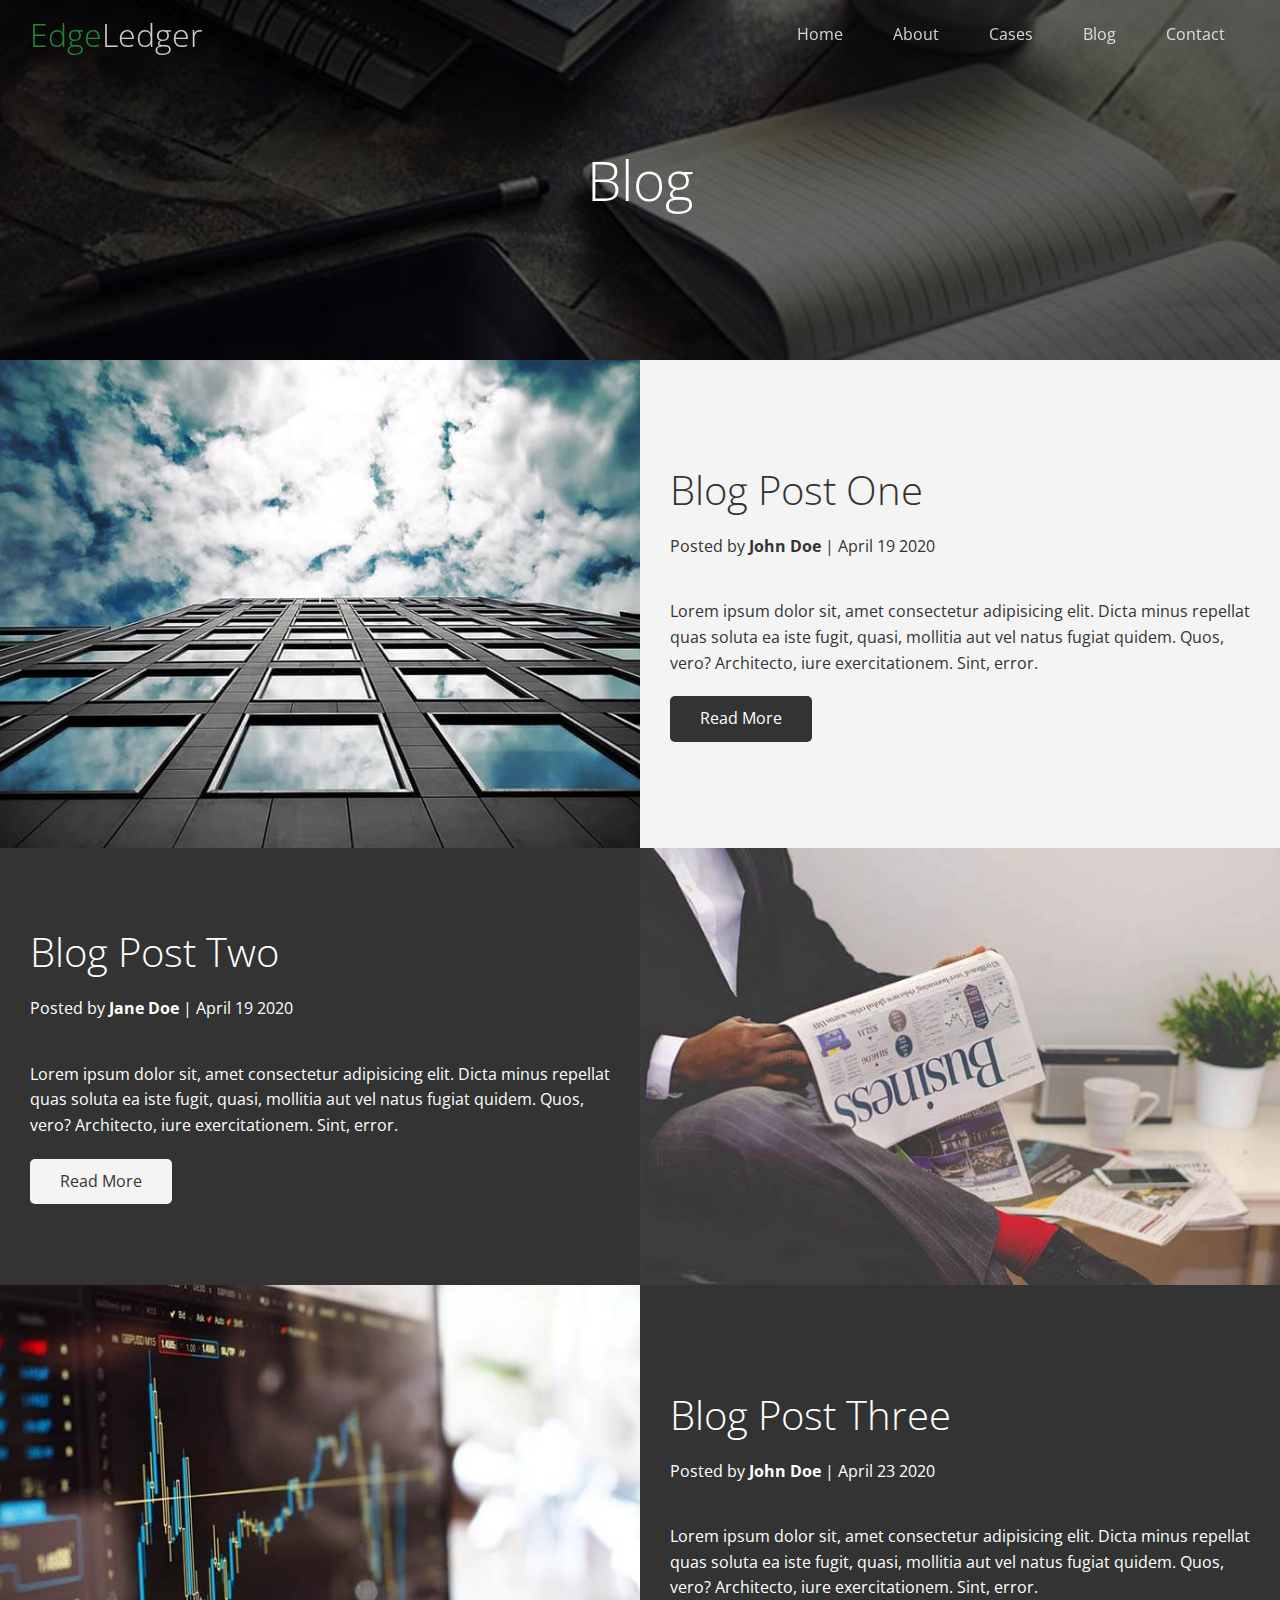
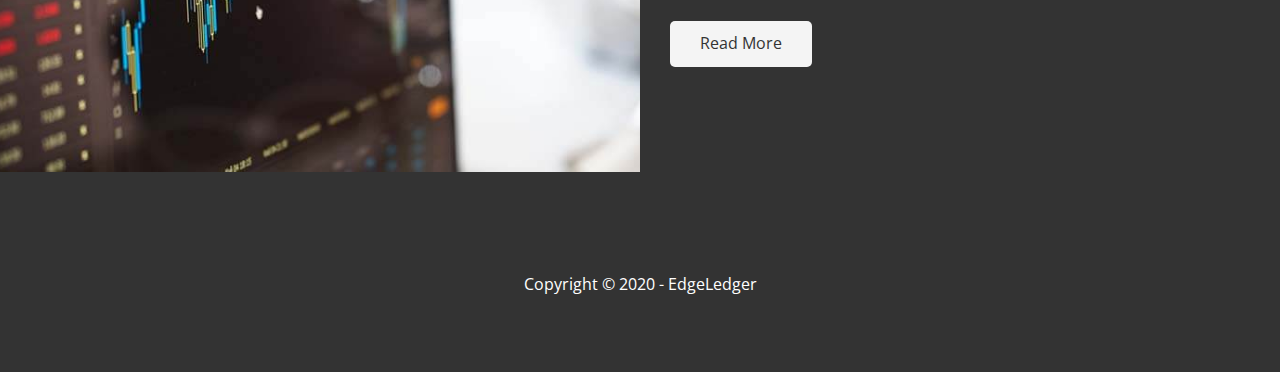
<file: blog.html>
<!DOCTYPE html>
<html lang="en">

<head>
  <meta charset="UTF-8">
  <meta name="viewport" content="width=device-width, initial-scale=1.0">
  <!-- Font Awesome -->
  <link rel="stylesheet" href="https://cdnjs.cloudflare.com/ajax/libs/font-awesome/5.15.1/css/all.min.css"
    integrity="sha512-+4zCK9k+qNFUR5X+cKL9EIR+ZOhtIloNl9GIKS57V1MyNsYpYcUrUeQc9vNfzsWfV28IaLL3i96P9sdNyeRssA=="
    crossorigin="anonymous" />
  <!-- CSS Styling -->
  <link rel="stylesheet" href="css/utilities.css">
  <link rel="stylesheet" href="css/style.css">
  <title>Read Our Blog</title>
</head>

<body id="home">
  <header class="hero blog">
    <div class="navbar top" id="navbar">
      <h1 class="logo">
        <span class="text-primary"><i class="fas fa-book-open"></i> Edge</span>Ledger
      </h1>
      <nav>
        <ul>
          <li><a href="index.html">Home</a></li>
          <li><a href="index.html#about">About</a></li>
          <li><a href="index.html#cases">Cases</a></li>
          <li><a href="index.html#blog">Blog</a></li>
          <li><a href="index.html#contact">Contact</a></li>
        </ul>
      </nav>
    </div>
    <div class="content">
      <h1>Blog</h1>
     

    </div>
  </header>

  <main>
    <article class=" flex-columns">
      <div class="row">

        <div class="column">
          <div class="column-1">
            <img src="image_resources/blog/blog1.jpg" alt="People">
          </div>
        </div>
        <div class="column">
          <div class="column-2 bg-light">
          
            <h2>Blog Post One</h2>
            <p class="meta">
              <i class="fas fa-user"></i> Posted by <strong>John Doe</strong> | April 19 2020
            </p>
            <p>Lorem ipsum dolor sit, amet consectetur adipisicing elit. Dicta minus repellat quas soluta ea  iste fugit, quasi, mollitia aut vel natus fugiat quidem. Quos, vero? Architecto, iure exercitationem. Sint, error.</p>
            <a href="post.html" class="btn btn-dark">
              <i class="fas fa-chevron"></i>
              Read More
            </a>
          </div>
        </div>
      </div>
    </article>

    <article class=" flex-columns flex-reverse">
      <div class="row">

        <div class="column">
          <div class="column-1">
            <img src="image_resources/blog/blog2.jpg" alt="People">
          </div>
        </div>
        <div class="column">
          <div class="column-2 bg-dark">
          
            <h2>Blog Post Two</h2>
            <p class="meta">
              <i class="fas fa-user"></i> Posted by <strong>Jane Doe</strong> | April 19 2020
            </p>
            <p>Lorem ipsum dolor sit, amet consectetur adipisicing elit. Dicta minus repellat quas soluta ea  iste fugit, quasi, mollitia aut vel natus fugiat quidem. Quos, vero? Architecto, iure exercitationem. Sint, error.</p>
            <a href="post.html" class="btn btn-light">
              <i class="fas fa-chevron"></i>
              Read More
            </a>
          </div>
        </div>
      </div>
    </article>

    <article class=" flex-columns">
      <div class="row">

        <div class="column">
          <div class="column-1">
            <img src="image_resources/blog/blog3.jpg" alt="People">
          </div>
        </div>
        <div class="column">
          <div class="column-2 bg-dark">
          
            <h2>Blog Post Three</h2>
            <p class="meta">
              <i class="fas fa-user"></i> Posted by <strong>John Doe</strong> | April 23 2020
            </p>
            <p>Lorem ipsum dolor sit, amet consectetur adipisicing elit. Dicta minus repellat quas soluta ea  iste fugit, quasi, mollitia aut vel natus fugiat quidem. Quos, vero? Architecto, iure exercitationem. Sint, error.</p>
            <a href="post.html" class="btn btn-light">
              <i class="fas fa-chevron"></i>
              Read More
            </a>
          </div>
        </div>
      </div>
    </article>
  </main>

  <footer class="footer bg-dark">
    <div class="social">
      <a href="#"><i class="fab fa-facebook fa-2x"></i></a>
      <a href="#"><i class="fab fa-twitter  fa-2x"></i></a>
      <a href="#"><i class="fab fa-youtube  fa-2x"></i></a>
      <a href="#"><i class="fab fa-linkedin fa-2x"></i></a>
    </div>
    <p>Copyright &copy; 2020 - EdgeLedger</p>
  </footer>

  <script>
    const navbar = document.getElementById('navbar');
    let scrolled = false;
     window.onscroll = function(){
      if(window.pageYOffset > 100){
        navbar.classList.remove('top');
        if(!scrolled){
         navbar.style.transform = "translateY(-70px)";
        }
        setTimeout(function(){
          navbar.style.transform = "translateY(0)";
          scrolled = true;
        },200);
      } else{
        navbar.classList.add('top');
        scrolled = false;
      }
    };

  </script>

</body>

</html>
</file>
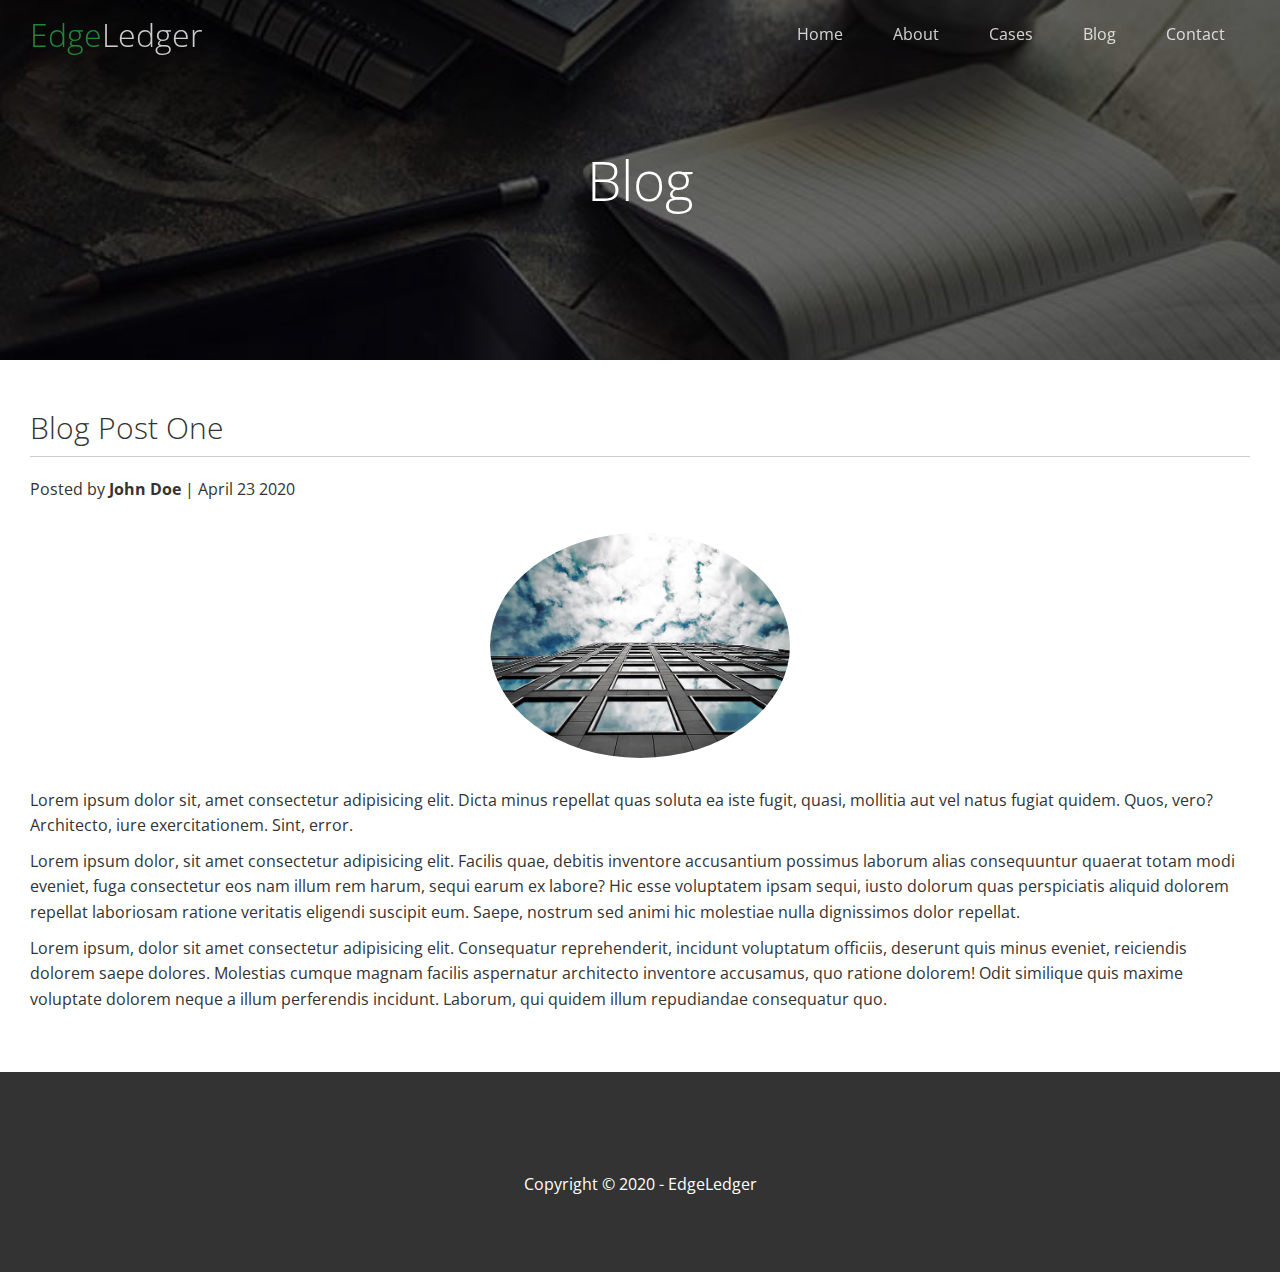
<file: post.html>
<!DOCTYPE html>
<html lang="en">

<head>
  <meta charset="UTF-8">
  <meta name="viewport" content="width=device-width, initial-scale=1.0">
  <!-- Font Awesome -->
  <link rel="stylesheet" href="https://cdnjs.cloudflare.com/ajax/libs/font-awesome/5.15.1/css/all.min.css"
    integrity="sha512-+4zCK9k+qNFUR5X+cKL9EIR+ZOhtIloNl9GIKS57V1MyNsYpYcUrUeQc9vNfzsWfV28IaLL3i96P9sdNyeRssA=="
    crossorigin="anonymous" />
  <!-- CSS Styling -->
  <link rel="stylesheet" href="css/utilities.css">
  <link rel="stylesheet" href="css/style.css">
  <title>Post One</title>
</head>

<body id="home">
  <header class="hero blog">
    <div class="navbar top" id="navbar">
      <h1 class="logo">
        <span class="text-primary"><i class="fas fa-book-open"></i> Edge</span>Ledger
      </h1>
      <nav>
        <ul>
          <li><a href="index.html">Home</a></li>
          <li><a href="index.html#about">About</a></li>
          <li><a href="index.html#cases">Cases</a></li>
          <li><a href="index.html#blog">Blog</a></li>
          <li><a href="index.html#contact">Contact</a></li>
        </ul>
      </nav>
    </div>
    <div class="content">
      <h1>Blog</h1>
     

    </div>
  </header>

  <main>
   <section class="post">
     <h2>Blog Post One</h2>
     <p class="meta">
      <i class="fas fa-user"></i> Posted by <strong>John Doe</strong> | April 23 2020
    </p>
    <img src="image_resources/blog/blog1.jpg" alt="">
    <p>Lorem ipsum dolor sit, amet consectetur adipisicing elit. Dicta minus repellat quas soluta ea  iste fugit, quasi, mollitia aut vel natus fugiat quidem. Quos, vero? Architecto, iure exercitationem. Sint, error.</p>
    <p>Lorem ipsum dolor, sit amet consectetur adipisicing elit. Facilis quae, debitis inventore accusantium possimus laborum alias consequuntur quaerat totam modi eveniet, fuga consectetur eos nam illum rem harum, sequi earum ex labore? Hic esse voluptatem ipsam sequi, iusto dolorum quas perspiciatis aliquid dolorem repellat laboriosam ratione veritatis eligendi suscipit eum. Saepe, nostrum sed animi hic molestiae nulla dignissimos dolor repellat.</p>
    <p>Lorem ipsum, dolor sit amet consectetur adipisicing elit. Consequatur reprehenderit, incidunt voluptatum officiis, deserunt quis minus eveniet, reiciendis dolorem saepe dolores. Molestias cumque magnam facilis aspernatur architecto inventore accusamus, quo ratione dolorem! Odit similique quis maxime voluptate dolorem neque a illum perferendis incidunt. Laborum, qui quidem illum repudiandae consequatur quo.</p>
   </section>
  </main>

  <footer class="footer bg-dark">
    <div class="social">
      <a href="#"><i class="fab fa-facebook fa-2x"></i></a>
      <a href="#"><i class="fab fa-twitter  fa-2x"></i></a>
      <a href="#"><i class="fab fa-youtube  fa-2x"></i></a>
      <a href="#"><i class="fab fa-linkedin fa-2x"></i></a>
    </div>
    <p>Copyright &copy; 2020 - EdgeLedger</p>
  </footer>

  <script>
    const navbar = document.getElementById('navbar');
    let scrolled = false;
     window.onscroll = function(){
      if(window.pageYOffset > 100){
        navbar.classList.remove('top');
        if(!scrolled){
         navbar.style.transform = "translateY(-70px)";
        }
        setTimeout(function(){
          navbar.style.transform = "translateY(0)";
          scrolled = true;
        },200);
      } else{
        navbar.classList.add('top');
        scrolled = false;
      }
    };

  </script>


</body>

</html>
</file>
<file: css/utilities.css>
/* Text colors */
.text-primary{
  color:#28a745;
}

.text-secondary{
  color:#0284d0;
}

/* -------------------------------------------------------------- */

/* Button */
.btn{
  cursor:pointer;
  display: inline-block;
  padding: 10px 30px;
  color:#fff;
  background-color: #28a745;
  border:none;
  border-radius: 5px;
}

.btn:hover{
  opacity: 0.9;
}

.btn-primary,.bg-primary{
  background-color: #28a745;
  color: #fff;
}
.btn-secondary,.bg-secondary{
  background-color:#0284d0;
  color: #fff;
}
.btn-dark,.bg-dark{
  background-color: #333;
  color: #fff;
}
.btn-light,.bg-light{
  background-color: #f4f4f4;
  color: #333;
}

.btn-outline{
  background: transparent;
  border:1px solid #fff;
}
/* ------------------------------------------------------------------------------- */

/* Flex Items */
.flex-items{
  display:flex;
  text-align:center;
  justify-content:center;
  height: 100%;
}

.flex-items > div{
  /* Direct div child */
  padding:20px;
}

/* Flex Columns */
/* Doubt-why className.className and no space in between them? */
.flex-columns.flex-reverse .row{  
  flex-direction: row-reverse;
}

.flex-columns .row{
display: flex;
flex-direction: row;
flex-wrap: wrap;
width: 100%;
}

.flex-columns .column{
  display:flex;
  flex-direction: column;
  flex-basis:100%;
  flex:1;
}

.flex-columns .column .column-1,
.flex-columns .column .column-2
{
height: 100%;
}

.flex-columns img{
  width:100%;
  height:100%;
  object-fit:cover;
}

.flex-columns .column-2{
  display:flex;
  flex-direction:column;
  align-items: flex-start;
  justify-content:center;
  padding:30px;
}

.flex-columns h2{
  font-size:40px;
  font-weight:100;
}

.flex-columns h4{
  margin-bottom:10px;
}

.flex-columns p{
  margin: 20px 0;
}

/* Section Header */
.section-header{
  padding:30px;
  display:flex;
  flex-direction: column;
  align-items: center;
  justify-content: center;
  text-align: center;
}

.section-header h2{
  font-size:40px;
  margin:20px 0;
}

.section-padding{
  padding:20px 20px 40px;
}

/* Flex Grid */
.flex-grid .row{
  display:flex;
  flex-wrap:wrap;
  padding:0 4px;
}

.flex-grid .column{
  flex: 25%;
  max-width:25%;
  padding:0 4px;
}
</file>
<file: css/style.css>
@import url('https://fonts.googleapis.com/css2?family=Open+Sans:wght@300;400&display=swap');

*{
  /* So that the padding doesn't take up the width */
  box-sizing: border-box;
  padding: 0;
  margin: 0;
}

body{
  font-family: 'Open Sans', sans-serif;
  background: #fff;
  color:#333;
  line-height: 1.6;
}

ul{
  list-style: none;
}

a{
  color:#333;
  text-decoration:none;
}

h1, h2{
  font-weight: 300;
  line-height: 1.2;
}

p{
  margin:10px 0;
}

img{
  width:100%;
}

/* Navbar */
.navbar{
  display: flex;
  align-items: center;
  justify-content: space-between;
  background-color: #333;
  color:#fff;
  opacity: 0.8;
  width:100%;
  height:70px;
  position: fixed;
  /* To always to get stuck on the top */
  top:0px;
  padding: 0 30px;
  transition: 0.5s ;
}

.navbar.top{
  background: transparent;
}


.navbar a{
  color:#fff;
  padding: 10px 20px;
  margin:0 5px;
}

.navbar a:hover{
  border-bottom: #28a745 2px solid;
}

.navbar ul{
  display:flex;
}

.navbar .logo{
  font-weight:400px;
}

/* ------------------------------------------- */

/* Header */

.hero{
  background: url('../image_resources/home/showcase.jpg') no-repeat center center/cover;
  height: 100vh;
  position: relative;
  color:#fff; 
}

.hero .content{
  display:flex;
  flex-direction: column;
  align-items: center;
  justify-content: center;
  text-align: center;
  height: 100%;
  padding: 0 20%;
}

.hero .content h1{
  font-size: 55px;
}
.hero .content p{
  font-size: 23px;
  max-width:600px;
  margin: 20px 0 30px;
}
/* Black layer effect over the background image- like gradient property */
.hero::before{
  content: '';
  position: absolute;
  top:0;
  left:0;
  width: 100%;
  height: 100%;
  background: rgb(0,0,0,0.6); 
}

.hero *{
  z-index: 10;
}

.hero.blog{
  background: url('../image_resources/home/blog.jpg') no-repeat center center/cover;
  height: 40vh;
}

/* ---------------------------------------------------------------------- */
/* Icons */
.icons{
  padding:30px;
}

.icons h3{
  font-weight:bold;
  margin-bottom: 15px;
}

.icons i{
  background-color: #28a745;
  color:#fff;
  padding:1rem;
  border-radius:50%;
  margin-bottom: 15px;
}

.cases img:hover{
  opacity:0.7;
 }

 .team img{
   border-radius:50%;
 }

 /* Callback-form */
 .callback-form{
   width:100%;
   padding:20px 0;
 }

 .callback-form label{
   display:block;
   margin-bottom: 5px;
 }

 .callback-form .form-control{
   margin-bottom: 15px;
 }

 .callback-form input{
   width:100%;
   padding:4px;
   height: 40px;
   border: #f5f5f5 1px solid;
 }

 .callback-form input:focus{
   outline-color: #28a745;
 }

 .callback-form .btn{
   padding:12px 0;
   margin-top:20px;
 }

 /* Post */
 .post{
   padding: 50px 30px ;
 }

 .post h2{
   font-size: 30px;
   margin-bottom:20px;
   padding-bottom:10px;
   border-bottom:#ccc solid 1px;
 }

 .post .meta{
   margin-bottom:30px;
 }

 .post img{
   width: 300px;
   border-radius: 50%;
   display: block;
   margin: 0 auto 30px;
 }

  /* Footer */
  .footer{
    display:flex;
    flex-direction: column;
    align-items: center;
    justify-content: center;
    height: 200px;
  }

  .footer a{
    color:#fff;
  }

.footer a:hover{
  color: #28a745;
}

  .footer .social > *{
    margin-right:30px;
  }

  /* Mobile */
  @media(max-width:768px){
    .navbar {
      flex-direction: column;
      height: 120px;
      padding:20px;
    }

    .navbar a{
      padding: 10px 10px;
      margin:0 3px;
    }

    .flex-items{
      flex-direction:column;
    }

    .flex-columns .column, .flex-grid .column {
      flex:100%;
      max-width: 100%;
    }
    .team img{
      width:70%;
    }

  }
</file>
